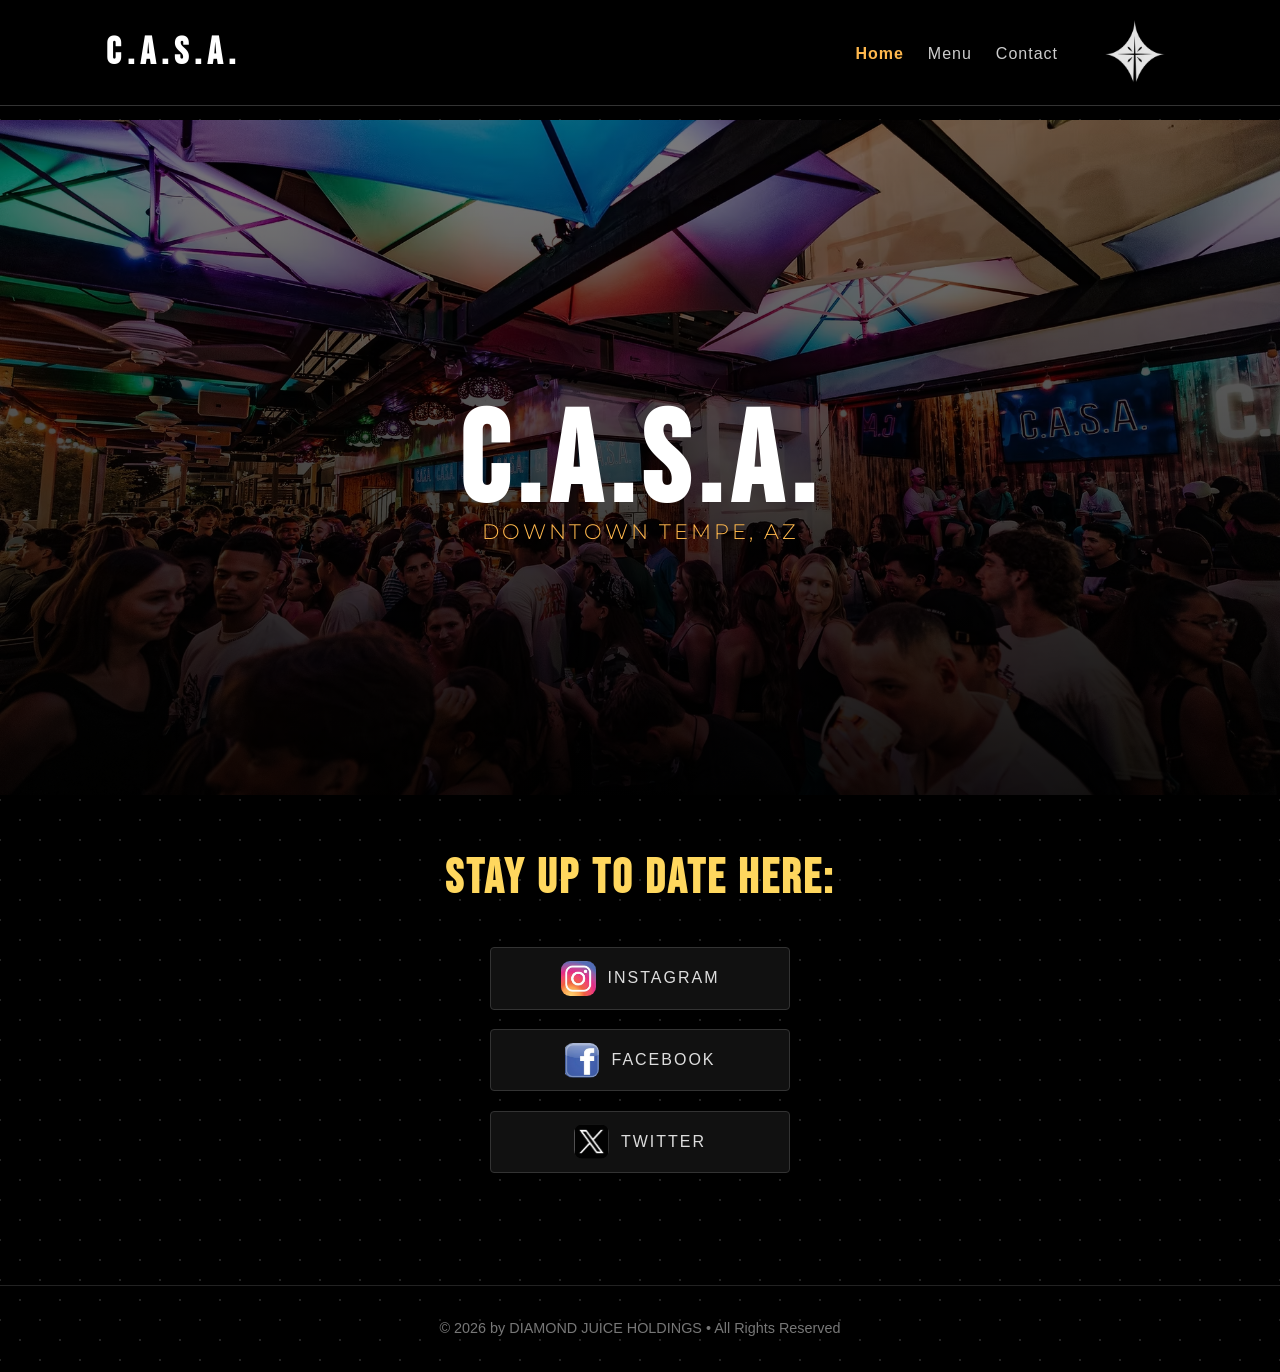
<file: index.html>
<!DOCTYPE html>
<html lang="en">
<head>
  <meta charset="utf-8" />
  <meta name="viewport" content="width=device-width, initial-scale=1" />

  <title>C.A.S.A. – Home</title>

  <link rel="stylesheet" href="styles/main.css" />

  <link href="https://fonts.googleapis.com/css2?family=Bebas+Neue&family=Montserrat:wght@300;400&display=swap" rel="stylesheet">

</head>

<body>

  <!-- ================= NAVBAR ================= -->
  <header class="navbar">
    <div class="nav-container">
      <a href="index.html" class="logo">C.A.S.A.</a>

      <nav class="nav-links">
        <a href="index.html" class="active">Home</a>
        <a href="menu.html">Menu</a>
        <a href="contact.html">Contact</a>
        <a href="index.html">
        <img src="images/CASAdiamond.avif" alt="Diamond Icon" class="nav-icon">
        </a>
      </nav>
    </div>
  </header>

  <!-- ================= PAGE CONTENT ================= -->
  <main class="content">

  <!-- HERO SECTION -->
  <section class="hero fade-in">
  <div class="hero-overlay"></div>
  <div class="hero-text">
    <h1>C.A.S.A.</h1>
    <p>Downtown Tempe, AZ</p>
  </div>
</section>

<!-- =================== SOCIALS =======================-->
 <section class="update-section fade-in">
  <div class="container">
    <h2>STAY UP TO DATE HERE:</h2>

    <div class="social-links">

      <a href="https://www.instagram.com/casatempe" target="_blank" class="social-btn instagram">
        <img src="images/InstagramIcon.png" class="social-icon ig-fix" alt="Instagram">
        Instagram
      </a>

      <a href="https://www.facebook.com/casatempe" target="_blank" class="social-btn facebook">
        <img src="images/FacebookIcon.png" class="social-icon fb-fix" alt="Facebook">
        Facebook
      </a>

      <a href="https://x.com/casatempe" target="_blank" class="social-btn twitter">
        <img src="images/XIcon.png" class="social-icon x-fix" alt="Twitter">
        Twitter
      </a>

    </div>
  </div>
</section>

</main>

<footer class="footer">
  <p>&copy; 2026 by DIAMOND JUICE HOLDINGS • All Rights Reserved</p>
</footer>

  <script src="js/main.js"></script>
</body>
</html>
</file>
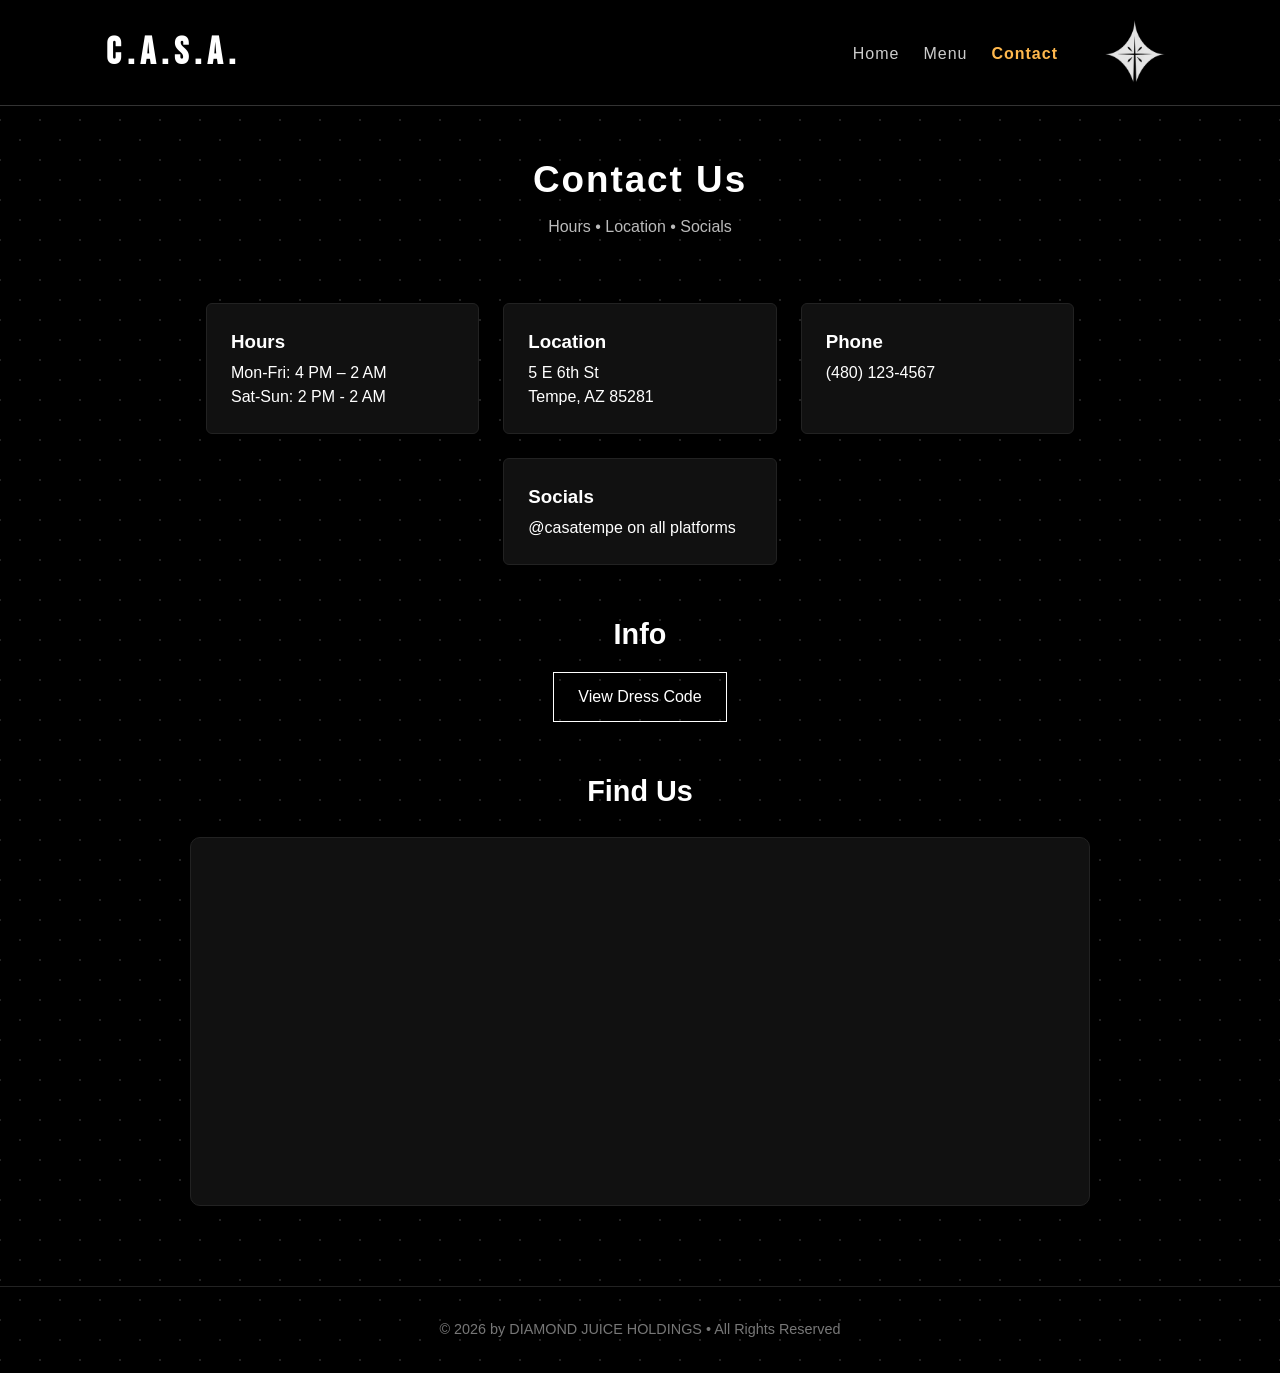
<file: contact.html>
<!DOCTYPE html>
<html lang="en">
<head>
  <meta charset="utf-8" />
  <meta name="viewport" content="width=device-width, initial-scale=1" />

  <title>C.A.S.A. – Contact</title>

  <link rel="stylesheet" href="styles/main.css" />

  <link href="https://fonts.googleapis.com/css2?family=Bebas+Neue&family=Montserrat:wght@300;400&display=swap" rel="stylesheet">

</head>

<body>

  <!-- ================= NAVBAR ================= -->
  <header class="navbar">
    <div class="nav-container">
      <a href="index.html" class="logo">C.A.S.A.</a>

      <nav class="nav-links">
        <a href="index.html">Home</a>
        <a href="menu.html">Menu</a>
        <a href="contact.html" class="active">Contact</a>
        <a href="index.html">
        <img src="images/CASAdiamond.avif" alt="Diamond Icon" class="nav-icon">
        </a>
      </nav>
    </div>
  </header>

  <!-- ================= PAGE CONTENT ================= -->
  <main class="content">

    <section class="contact-header">
      <h1>Contact Us</h1>
      <p>Hours • Location • Socials</p>
    </section>

    <section class="contact-grid">

      <div class="contact-card">
        <h3>Hours</h3>
        <p>Mon-Fri: 4 PM – 2 AM</p>
        <p>Sat-Sun: 2 PM - 2 AM</p>
      </div>

      <div class="contact-card">
        <h3>Location</h3>
        <p>5 E 6th St<br>Tempe, AZ 85281</p>
      </div>

      <div class="contact-card">
        <h3>Phone</h3>
        <a href="tel:+14801234567" class="phone-link">(480) 123-4567</a>
      </div>

      <div class="contact-card socials-card">
        <h3>Socials</h3>
        <p>@casatempe on all platforms</p>
      </div>

    </section>

    <!-- INFO SECTION -->
     <section class="info-section">
      <h2>Info</h2>
      <a href="pdf/CASA_DRESS.pdf" class="menu-button" target="_blank">
        View Dress Code
      </a>
    </section>

    <!-- MAP SECTION -->
    <section class="map-section">
      <h2>Find Us</h2>
      <div class="map-embed">
        <iframe
          title="C.A.S.A. Tempe Location"
          loading="lazy"
          referrerpolicy="no-referrer-when-downgrade"
          src="https://www.google.com/maps?q=5%20E%206th%20St,%20Tempe,%20AZ%2085281&output=embed">
        </iframe>
      </div>
    </section>

  </main>

  <footer class="footer">
    <p>&copy; 2026 by DIAMOND JUICE HOLDINGS • All Rights Reserved</p>
  </footer>

  <script src="js/main.js"></script>
</body>
</html>
</file>
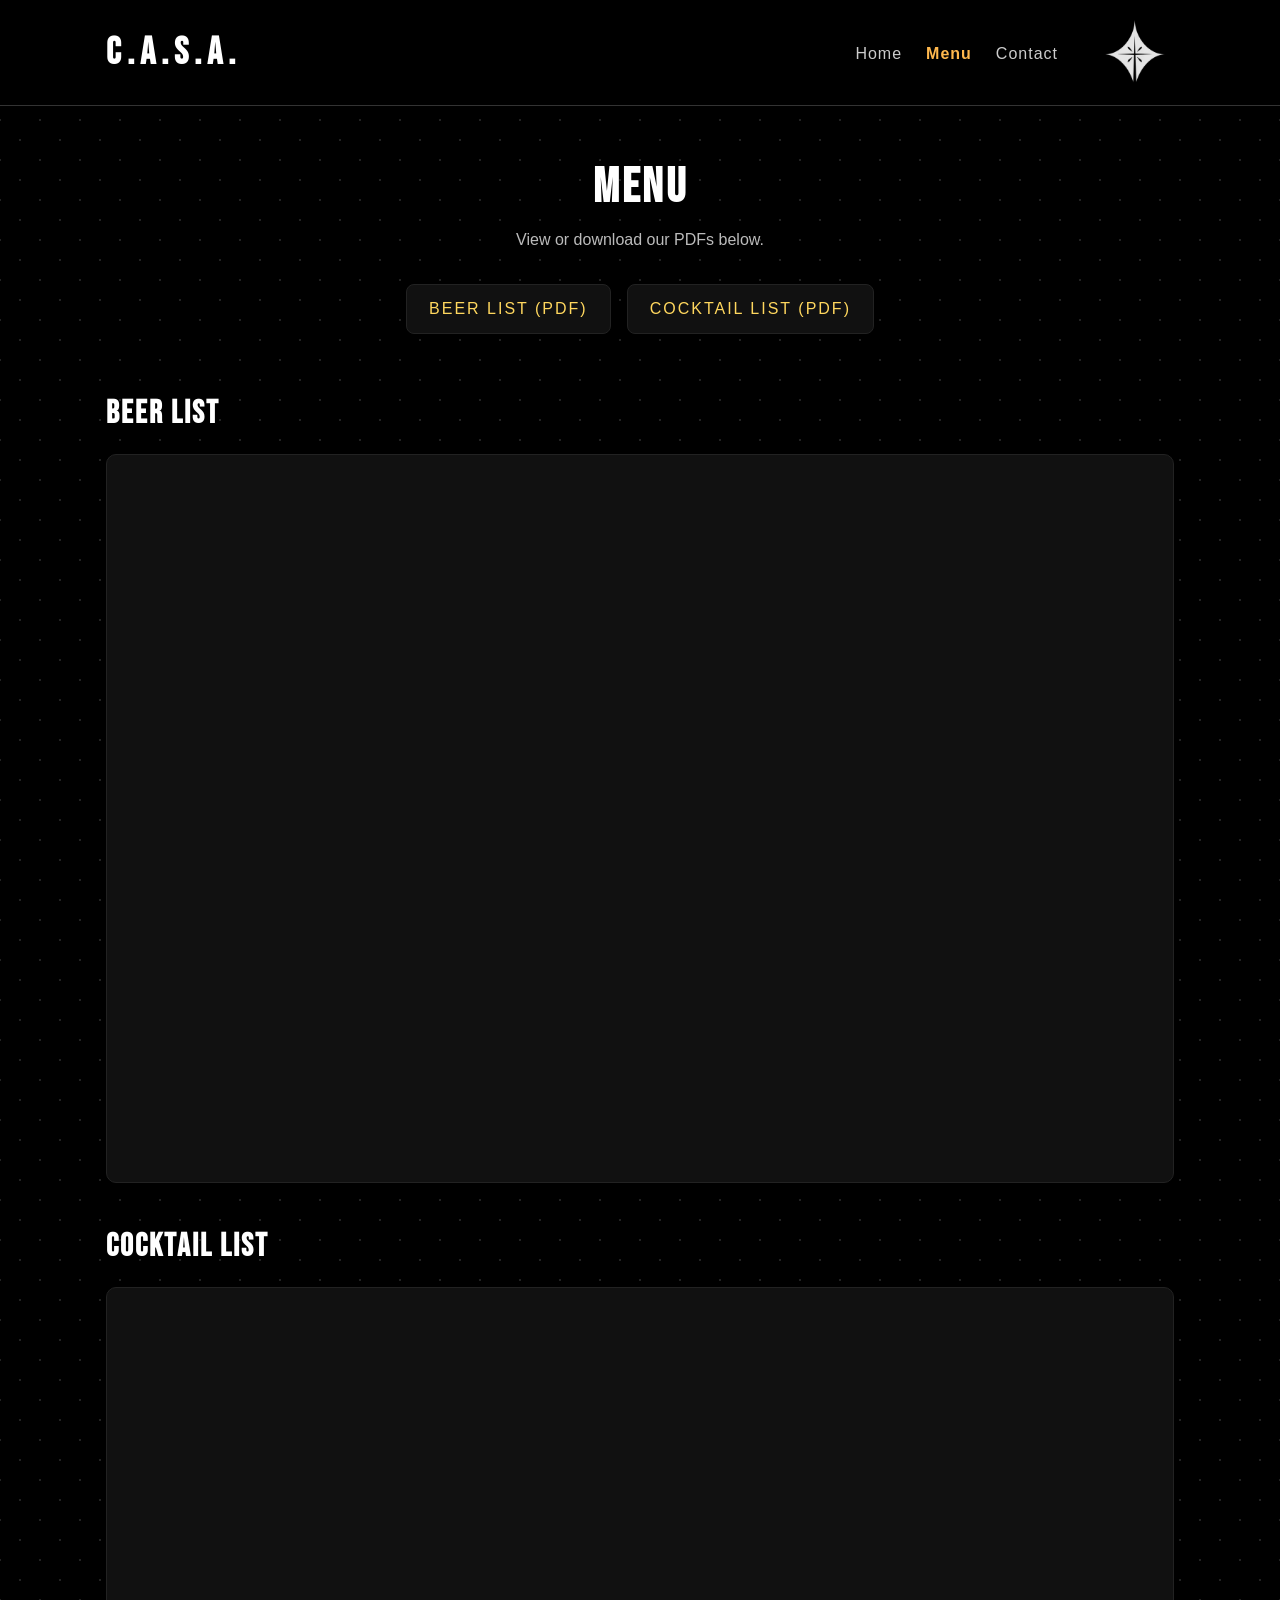
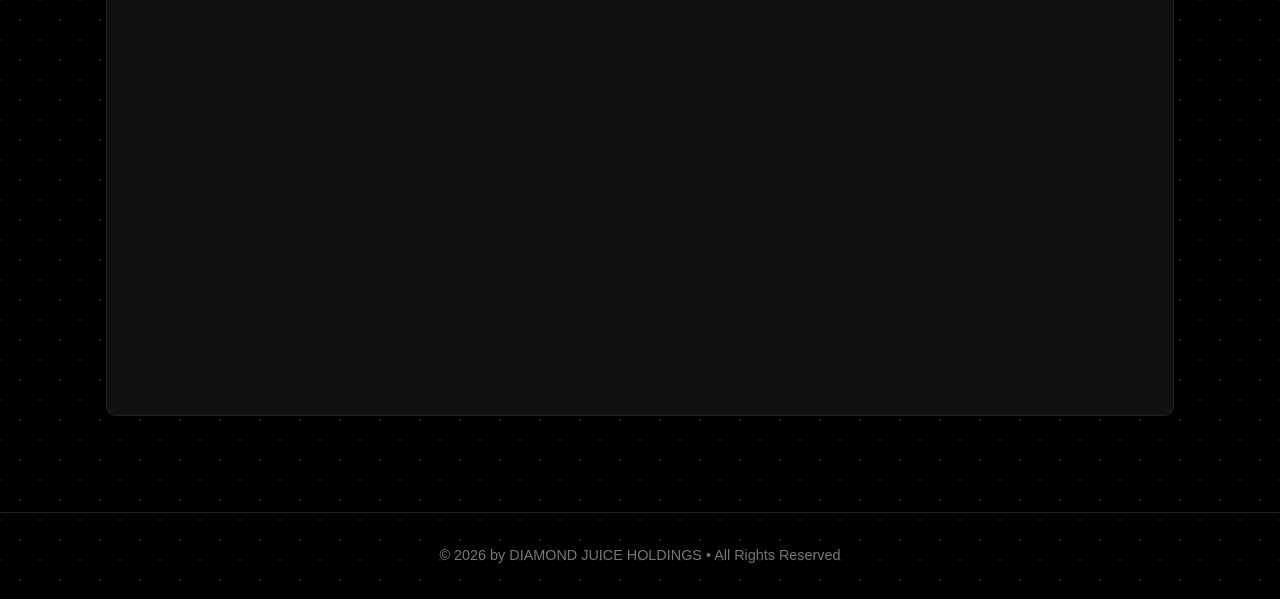
<file: menu.html>
<!DOCTYPE html>
<html lang="en">
<head>
  <meta charset="UTF-8">
  <meta name="viewport" content="width=device-width, initial-scale=1.0">
  <title>Menu – C.A.S.A.</title>
  <link rel="stylesheet" href="styles/main.css">
  <link href="https://fonts.googleapis.com/css2?family=Bebas+Neue&family=Montserrat:wght@300;400&display=swap" rel="stylesheet">
</head>
<body>

  <!-- NAVBAR -->
  <header class="navbar">
    <div class="nav-container">
      <a href="index.html" class="logo">C.A.S.A.</a>

      <nav class="nav-links">
        <a href="index.html">Home</a>
        <a href="menu.html" class="active">Menu</a>
        <a href="contact.html">Contact</a>
        <a href="index.html">
          <img src="images/CASAdiamond.avif" alt="Diamond Icon" class="nav-icon">
        </a>
      </nav>
    </div>
  </header>

  <main class="content">

    <section class="menu-pdf-header">
      <h1>Menu</h1>
      <p>View or download our PDFs below.</p>
    </section>

    <section class="menu-pdf-actions">
      <a class="menu-pdf-btn" href="pdf/CASA_BEER.pdf" target="_blank" rel="noopener noreferrer">
        Beer List (PDF)
      </a>

      <a class="menu-pdf-btn" href="pdf/CASA_COCKTAIL.pdf" target="_blank" rel="noopener noreferrer">
        Cocktail List (PDF)
      </a>
    </section>

    <section class="menu-pdf-embed">
      <h2 id="beer-list">Beer List</h2>
      <div class="pdf-frame">
        <iframe src="pdf/CASA_BEER.pdf#toolbar=0" title="Beer List PDF"></iframe>
      </div>

      <h2 id="cocktail-list" style="margin-top: 2.5rem;">Cocktail List</h2>
      <div class="pdf-frame">
        <iframe src="pdf/CASA_COCKTAIL.pdf#toolbar=0" title="Cocktail List PDF"></iframe>
      </div>
    </section>

  </main>

  <footer class="footer">
    <p>&copy; 2026 by DIAMOND JUICE HOLDINGS • All Rights Reserved</p>
  </footer>

</body>
</html>
</file>
<file: styles/main.css>
* {
  margin: 0;
  padding: 0;
  box-sizing: border-box;
}

body{
  margin:0;
  background:#000;
  color:#fff;
  font-family: Arial, sans-serif;
  line-height:1.5;

  /* CASA-style subtle pattern behind content */
  background-image:
    radial-gradient(#222 1px, transparent 1px),
    radial-gradient(#222 1px, transparent 1px);
  background-size:40px 40px;
  background-position:0 0, 20px 20px;
}

/* ================= NAVBAR ================= */
.navbar {
  position: fixed;
  top: 0;
  width: 100%;
  background: #000;
  border-bottom: 1px solid #333;
  padding: 0.75rem 0;
  z-index: 9999;
}

.nav-container {
  max-width: 1100px;
  margin: 0 auto;
  padding: 0 1rem;
  display: flex;
  justify-content: space-between;
  align-items: center;
}
/*
.logo {
  color: white;
  font-size: 1.7rem;
  font-weight: bold;
  letter-spacing: 3px;
  text-decoration: none;
}*/

.nav-links a {
  color: #ccc;
  margin-left: 1.5rem;
  text-decoration: none;
  font-size: 1rem;
  letter-spacing: 1px;
  line-height: 1;
  padding-top: 2px;
  padding-bottom: 0;
}

.nav-links a:hover {
  color: #fff;
}

.nav-links {
  display: flex;
  align-items: center;
}

.nav-icon {
  width: 76px;
  height: 76px;
  margin-left: 1rem;
  cursor: pointer;
  filter: brightness(0.9);
  align-self: center;
}

.nav-icon:hover {
  filter: drop-shadow(0 0 4px #ffb84d) brightness(1.0);
  cursor: pointer;
}

.nav-links a.active {
  /*color: #ffd75e;*/
  color: #ffb84d;
  font-weight: 600;
}

.nav-links a.active:hover {
  /*color: #ffe28a;*/
  color: #ffcd82;
}

.nav-links a:not(.active):hover {
  /*color: #ffb84d;*/
  color: #f69d29;
}

.content {
  margin-top: 120px;
}

/* ================= HERO SECTION (BACKGROUND SLIDESHOW) ================= */

.hero {
  position: relative;
  width: 100%;
  height: 75vh;
  background-size: cover;
  background-position: center;
  background-repeat: no-repeat;
  transition: background-image 1s ease-in-out;
}

.hero-overlay {
  position: absolute;
  top: 0;
  left: 0;
  width: 100%;
  height: 100%;
  background: linear-gradient(to bottom, rgba(0,0,0,0.5), rgba(0,0,0,0.9));
  z-index: 1;
}

.hero-text {
  position: absolute;
  top: 50%;
  left: 50%;
  transform: translate(-50%, -50%);
  z-index: 2;
  text-align: center;
}

.logo {
  font-family: 'Bebas Neue', sans-serif;
  font-size: clamp(1.8rem, 4vw, 2.4rem);
  font-weight: 700;
  letter-spacing: 6px;
  text-transform: uppercase;
  color: white;
  text-decoration: none;
}

.hero-text h1 {
  font-family: 'Bebas Neue', sans-serif;
  font-size: clamp(2.4rem, 10vw, 19rem);
  font-weight: 700;
  letter-spacing: 8px;
  text-transform: uppercase;
}

.hero-text p {
  font-family: 'Montserrat', sans-serif;
  font-size: clamp(1rem, 2vw, 1.3rem);
  letter-spacing: 3px;
  font-weight: 300;
  color: #ffb84d;
  text-transform: uppercase;
  margin-top: -2.7rem;
}

/* ================= PHOTO GRID ================= */

.photo-grid {
  max-width: 1100px;
  margin: 0 auto;
  padding: 2rem 1rem 4rem 1rem;
  display: grid;
  gap: 1.2rem;
  grid-template-columns: repeat(auto-fit, minmax(250px, 1fr));
}

.photo-grid img {
  width: 100%;
  height: 250px;
  object-fit: cover;
  border-radius: 4px;
}

/* ================= MENU PAGE ================= */

.menu-header {
  text-align: center;
  padding: 2rem 1rem;
}

.menu-header h1 {
  font-size: 2.3rem;
  letter-spacing: 2px;
}

.menu-header p {
  margin-top: 0.5rem;
  color: #bbb;
}

.menu-grid {
  max-width: 900px;
  margin: 2rem auto;
  display: grid;
  gap: 1.5rem;
  grid-template-columns: repeat(auto-fit, minmax(250px, 1fr));
  padding: 0 1rem;
}

.menu-item {
  background: #111;
  border: 1px solid #222;
  padding: 1.5rem;
  border-radius: 6px;
}

.menu-item h3 {
  margin-bottom: 0.3rem;
}

.menu-item .desc {
  color: #aaa;
  font-size: 0.95rem;
}

.menu-item .price {
  margin-top: 0.5rem;
  color: #fff;
  font-weight: bold;
}

/* ================= CONTACT PAGE ================= */

.contact-header {
  text-align: center;
  padding: 2rem 1rem;
}

.contact-header h1 {
  font-size: 2.3rem;
  letter-spacing: 2px;
}

.contact-header p {
  margin-top: 0.5rem;
  color: #bbb;
}

.contact-grid {
  max-width: 900px;
  margin: 2rem auto;
  display: grid;
  gap: 1.5rem;
  grid-template-columns: repeat(auto-fit, minmax(250px, 1fr));
  padding: 0 1rem;
}

/* Desktop: lock to 3 columns so we can place the Socials card */
@media (min-width: 850px) {
  .contact-grid {
    grid-template-columns: repeat(3, 1fr);
  }

  .contact-card.socials-card {
    grid-column: 2;      /* center column */
    justify-self: stretch;
  }
}

.contact-card {
  background: #111;
  border: 1px solid #222;
  padding: 1.5rem;
  border-radius: 6px;
}

.contact-card h3 {
  margin-bottom: 0.3rem;
}

.map-section {
  text-align: center;
  padding: 2rem 1rem;
}

.map-section h2 {
  font-size: 1.8rem;
  margin-bottom: 1.5rem;
}

.map-placeholder {
  background: #111;
  border: 1px solid #222;
  height: 300px;
  max-width: 900px;
  margin: 0 auto;
  display: flex;
  justify-content: center;
  align-items: center;
  color: #777;
}

/* ================= FOOTER ================= */

.footer {
  text-align: center;
  padding: 2rem 1rem;
  color: #777;
  font-size: 0.9rem;
  border-top: 1px solid #222;
  margin-top: 3rem;
}

/* ================= ANIMATIONS ================= */

.fade-in {
  opacity: 0;
  animation: fadeIn 1.2s ease forwards;
}

@keyframes fadeIn {
  to {
    opacity: 1;
  }
}

/* ================= GENERAL LAYOUT UTILITIES ================= */

.container{
  max-width:1100px;
  margin:0 auto;
  padding:0 1rem;
}

.tonight{
  padding:3rem 0 2rem 0;
}

.tonight .container{
  text-align:center;
}

.tonight h2{
  font-size:2rem;
  letter-spacing:2px;
}

.tonight p{
  margin-top:.5rem;
  color:#bbb;
}

/* ================= UPDATE SECTION (SOCIAL) ================= */

.update-section {
  padding: 3rem 0 4rem 0;
}

.update-section h2 {
  text-align: center;
  font-size: 3rem;
  letter-spacing: 3px;
  margin-bottom: 2rem;
  color: #ffd75e;   
  font-family: 'Bebas Neue', sans-serif;   /* NEW FONT */
  text-transform: uppercase;
}

.social-links {
  display: flex;
  flex-direction: column;
  gap: 1.2rem;
  max-width: 300px;
  margin: 0 auto;
}

.social-btn {
  text-align: center;
  padding: 0.8rem 1rem;
  border: 1px solid #333;
  border-radius: 4px;
  font-size: 1rem;
  letter-spacing: 2px;
  text-decoration: none;
  text-transform: uppercase;
  transition: all 0.25s ease;
  color: #ddd;
  background: #111;
}

/* Hover colors for each platform */
.instagram:hover {
  color: #ff8ccf;
  border-color: #ff8ccf;
}

.facebook:hover {
  color: #76a9ff;
  border-color: #76a9ff;
}

.twitter:hover {
  color: #a1c4ff;
  border-color: #a1c4ff;
}

.social-btn {
  text-align: center;     /* center the text ONLY */
  padding: 0.8rem 1rem;
  border: 1px solid #333;
  border-radius: 4px;
  font-size: 1rem;
  letter-spacing: 2px;
  text-decoration: none;
  text-transform: uppercase;
  transition: all 0.25s ease;
  color: #ddd;
  background: #111;

  display: flex;
  align-items: center;
  gap: 12px;              /* icon stays left */
  justify-content: center;       /* spacing between icon + text */
}

.social-icon {
  width: 35px;
  height: 35px;
  object-fit: cover;
  border-radius: 9px; 
}

.ig-fix {
  object-position: -0.5px center;
}

.fb-fix {
  object-position: 0.5px center;
  clip-path: inset(0.5px 0.5px 0 0.6px);
}

.x-fix {
  object-position: center -0.5px; /* shift upward */
  clip-path: inset(0.5px 0.5px 0 0); /* crop top + right */
}

/*============== MENU ============*/

.menu-page {
  font-size: 3rem;
  padding: 300px 120px 40px;
  color: white;
  text-align: center;
}

.menu-section {
  font-size: 3rem;
  padding: 15px 120px 40px;
  color: white;
  text-align: center;
}

.menu-title {
  font-size: 3rem;
  margin-bottom: 10px;
}

.menu-grid {
  display: grid;
  grid-template-columns: repeat(3, 1fr);
  gap: 30px;
  margin-bottom: 60px;
}

.menu-card {
  background: #111;
  padding: 24px;
  border-radius: 12px;
  text-align: left;
  border: 1px solid #222;
  box-shadow: 0 4px 20px rgba(0,0,0,0.4);
}

.menu-card h3 {
  font-size: 1.4rem;
  margin-bottom: 8px;
  font-weight: 700;
}

.menu-card p {
  font-size: 0.95rem;
  opacity: 0.85;
  margin-bottom: 4px;
}

/* RESPONSIVE */
@media (max-width: 1000px) {
  .menu-grid {
    grid-template-columns: repeat(2, 1fr);
  }
}

@media (max-width: 650px) {
  .menu-grid {
    grid-template-columns: 1fr;
  }
}

.menu-switch {
  padding-top: 300px;
  margin: 40px auto 60px;
  display: flex;
  justify-content: center;
  gap: 20px;
}

.menu-tab {
  padding: 12px 30px;
  background: #111;
  color: #ffd75e;
  border: 1px solid #222;
  border-radius: 8px;
  text-decoration: none;
  font-size: 1.1rem;
  letter-spacing: 2px;
  text-transform: uppercase;
  transition: all 0.2s ease;
}

.menu-tab:hover {
  background: #ffd75e;
  color: #000;
  border-color: #ffd75e;
}

/* ================= MOBILE NAV FIX ================= */
@media (max-width: 768px) {

  .nav-container {
    flex-direction: column;
    gap: 0.5rem;
  }

  .nav-links {
    flex-wrap: wrap;
    justify-content: center;
    gap: 0.8rem;
  }

  .nav-links a {
    margin-left: 0;
  }

  .nav-icon {
    width: 50px;
    height: 50px;
  }

}

/* ================= MOBILE HERO TWEAKS ================= */
@media (max-width: 768px) {
  .hero-text h1 {
    font-size: clamp(2.2rem, 16vw, 6rem);
    letter-spacing: 4px;
  }

  .hero-text p {
    margin-top: -1.2rem;
    font-size: 0.95rem;
    letter-spacing: 2px;
  }
}

/* ================= MOBILE: KEEP "STAY UP TO DATE HERE:" ON ONE LINE ================= */
@media (max-width: 480px) {
  .update-section h2 {
    font-size: 2.1rem;      /* adjust slightly if needed */
    letter-spacing: 2px;    /* tightens the spread */
    white-space: nowrap;    /* forces one line */
  }
}

/* ================= MENU PDF PAGE ================= */

.menu-pdf-header {
  text-align: center;
  padding: 2rem 1rem 1rem;
}

.menu-pdf-header h1 {
  font-family: 'Bebas Neue', sans-serif;
  font-size: 3rem;
  letter-spacing: 3px;
  text-transform: uppercase;
}

.menu-pdf-header p {
  color: #bbb;
  margin-top: 0.25rem;
}

.menu-pdf-actions {
  display: flex;
  justify-content: center;
  gap: 1rem;
  flex-wrap: wrap;
  padding: 1rem 1rem 2rem;
}

.menu-pdf-btn {
  display: inline-block;
  padding: 12px 22px;
  background: #111;
  color: #ffd75e;
  border: 1px solid #222;
  border-radius: 8px;
  text-decoration: none;
  font-size: 1rem;
  letter-spacing: 2px;
  text-transform: uppercase;
  transition: all 0.2s ease;
}

.menu-pdf-btn:hover {
  background: #ffd75e;
  color: #000;
  border-color: #ffd75e;
}

.menu-pdf-embed {
  max-width: 1100px;
  margin: 0 auto;
  padding: 0 1rem 3rem;
}

.menu-pdf-embed h2 {
  font-family: 'Bebas Neue', sans-serif;
  font-size: 2rem;
  letter-spacing: 2px;
  margin: 1.5rem 0 1rem;
  text-transform: uppercase;
}

.pdf-frame {
  border: 1px solid #222;
  border-radius: 10px;
  overflow: hidden;
  background: #111;
}

.pdf-frame iframe {
  width: 100%;
  height: 80vh;
  border: 0;
}

/* Mobile: prioritize the buttons, embed still available but shorter */
@media (max-width: 768px) {
  .pdf-frame iframe {
    height: 65vh;
  }
}

@media (max-width: 480px) {
  .pdf-frame iframe {
    height: 55vh;
  }
}

/*Map embed CSS*/

.map-embed {
  max-width: 900px;
  margin: 0 auto;
  border: 1px solid #222;
  border-radius: 10px;
  overflow: hidden;
  background: #111;
}

.map-embed iframe {
  width: 100%;
  height: 360px;
  border: 0;
}

@media (max-width: 480px) {
  .map-embed iframe {
    height: 300px;
  }
}

/*Phone color*/

.phone-link,
.phone-link:visited,
.phone-link:active,
.phone-link:hover,
.phone-link:focus {
  color: #fff !important;
  text-decoration: none !important;
  -webkit-text-fill-color: #fff !important; /* iOS Safari */
}

/*Dress code button css*/

.info-section {
  text-align: center;
  margin: 3rem 0 1rem 0;
}

.info-section h2 {
  margin-bottom: 1rem;
  font-size: 1.8rem;
}

.menu-button {
  display: inline-block;
  padding: 0.75rem 1.5rem;
  border: 1px solid white;
  color: white;
  text-decoration: none;
  transition: 0.3s ease;
}

.menu-button:hover {
  background: white;
  color: black;
}
</file>
